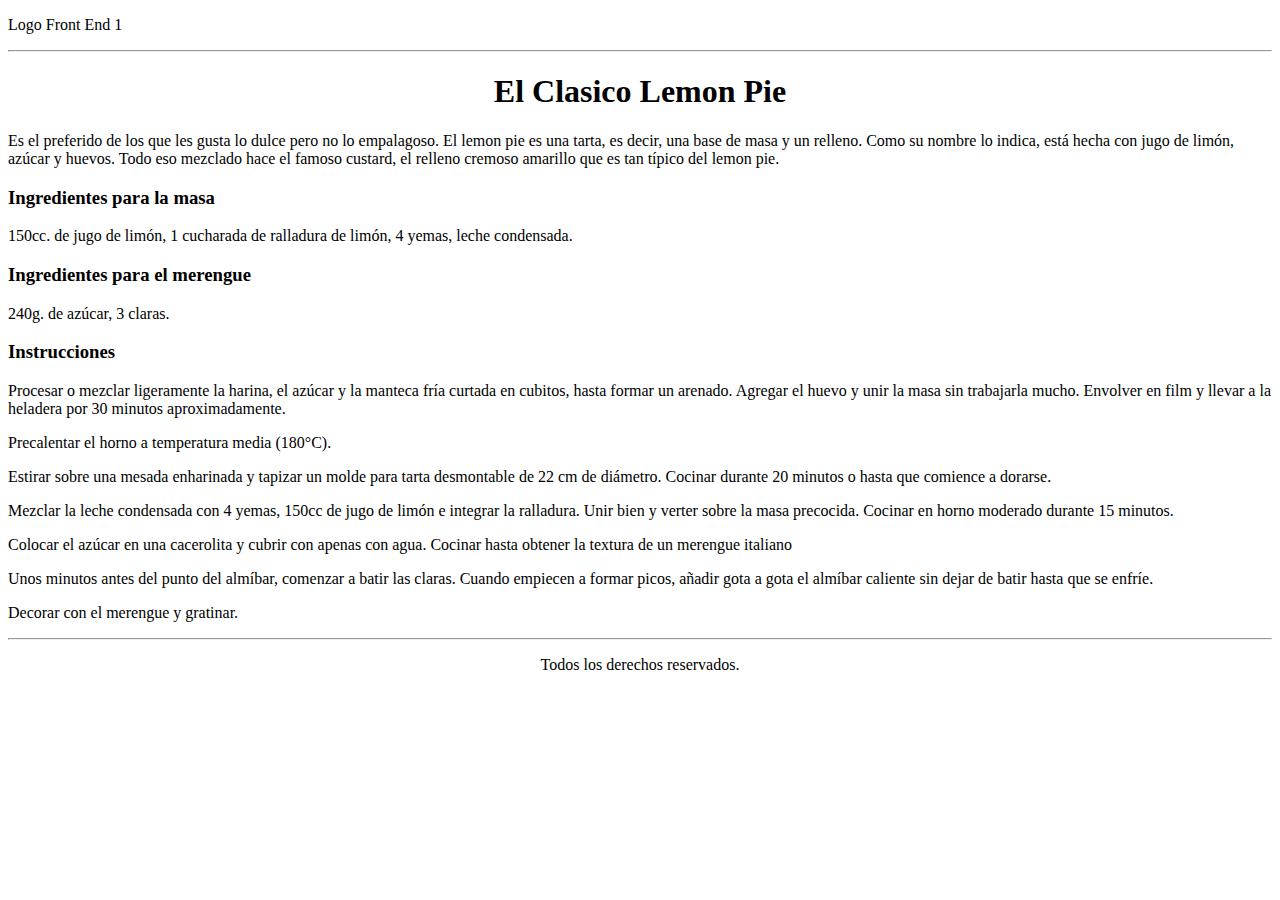
<file: desafios/desafio-clase3/index.html>
<!DOCTYPE html>
<html lang="en">
<head>
    <meta charset="UTF-8">
    <meta name="viewport" content="width=device-width, initial-scale=1.0">
    <title>Document</title>
</head>
<body>
    <header>
        <p>Logo Front End 1</p>
    </header>
    <hr>
    <main>
        <h1><center>El Clasico Lemon Pie</center></h1>
        <p>Es el preferido de los que les gusta lo dulce pero no lo empalagoso. El lemon pie es una tarta, es decir, una base de masa y un relleno. Como su nombre lo indica, está hecha con jugo de limón, azúcar y huevos. Todo eso mezclado hace el famoso custard, el relleno cremoso amarillo que es tan típico del lemon pie.</p>
        <h3>Ingredientes para la masa</h3>
        <p>150cc. de jugo de limón, 1 cucharada de ralladura de limón, 4 yemas, leche condensada.</p>
        <h3>Ingredientes para el merengue</h3>
        <p>240g. de azúcar, 3 claras.</p>
        <h3>Instrucciones</h3>
        <p>Procesar o mezclar ligeramente la harina, el azúcar y la manteca fría curtada en cubitos, hasta formar un arenado. Agregar el huevo y unir la masa sin trabajarla mucho. Envolver en film y llevar a la heladera por 30 minutos aproximadamente.</p>
        <p>Precalentar el horno a temperatura media (180°C).</p>
        <p>Estirar sobre una mesada enharinada y tapizar un molde para tarta desmontable de 22 cm de diámetro. Cocinar durante 20 minutos o hasta que comience a dorarse.</p>
        <p>Mezclar la leche condensada con 4 yemas, 150cc de jugo de limón e integrar la ralladura. Unir bien y verter sobre la masa precocida. Cocinar en horno moderado durante 15 minutos.</p>
        <p>Colocar el azúcar en una cacerolita y cubrir con apenas con agua. Cocinar hasta obtener la textura de un merengue italiano</p>
        <p>Unos minutos antes del punto del almíbar, comenzar a batir las claras. Cuando empiecen a formar picos, añadir gota a gota el almíbar caliente sin dejar de batir hasta que se enfríe.</p>
        <p>Decorar con el merengue y gratinar.</p>
    </main>
    <hr>
    <footer>
        <p><center>Todos los derechos reservados.</center></p>
    </footer>
    
</body>
</html>
</file>
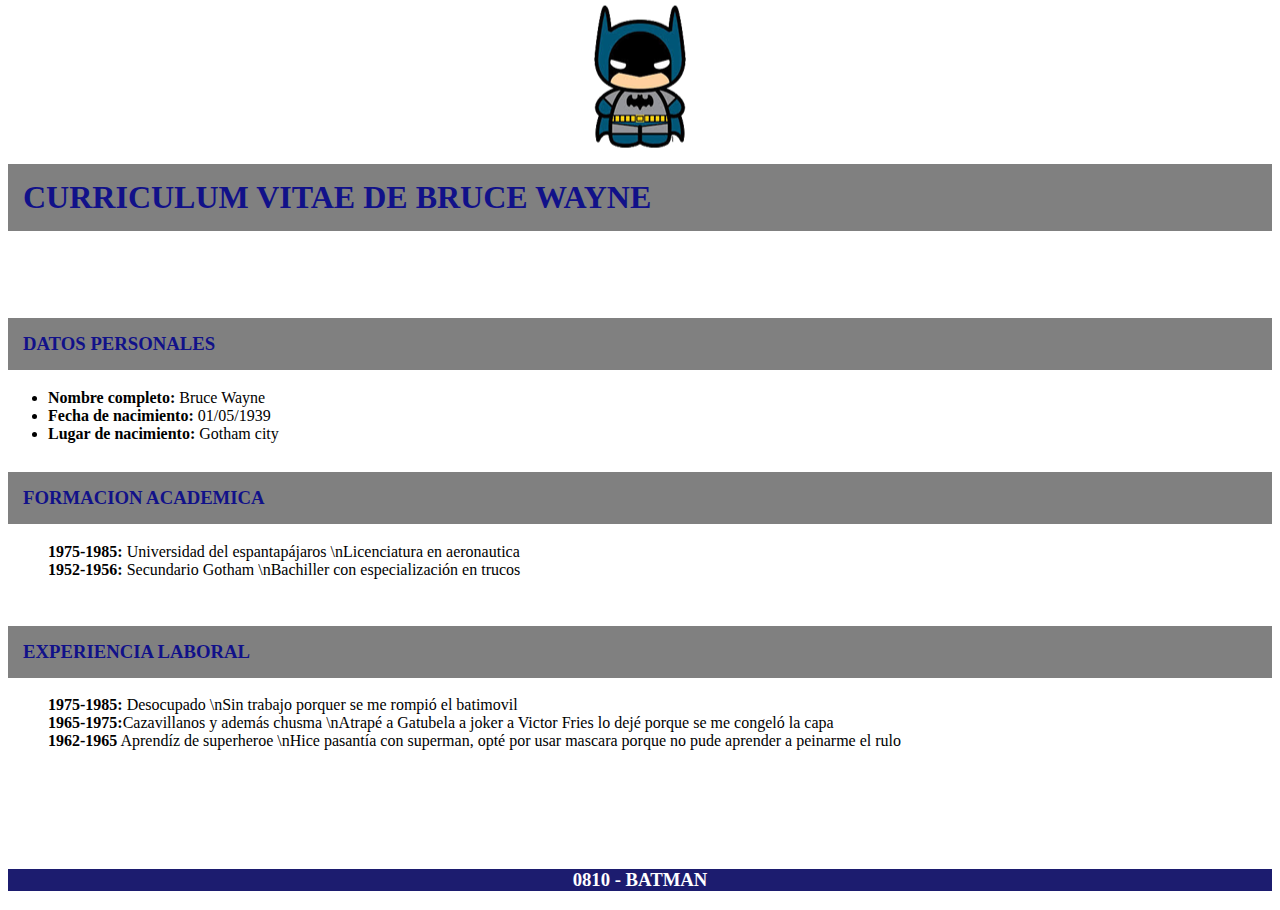
<file: desafios/desafio-clase5/index.html>
<!DOCTYPE html>
<html lang="en">
<head>
    <meta charset="UTF-8">
    <meta name="viewport" content="width=device-width, initial-scale=1.0">
    <link rel="stylesheet" href="./css/style.css">
    <title>curriculum</title>
</head>
<body>
    <header>
        <img src="./image/logo batman.png" alt="">
    </header>
    <main>
        <div>
            <h1>CURRICULUM VITAE DE BRUCE WAYNE</h1>
        </div>
    </main>
    <section class="section1">
        <div>
            <h3>DATOS PERSONALES</h3>
        </div>
        <div>
            <ul>
                <li><b>Nombre completo:</b> Bruce Wayne</li>
                <li><b>Fecha de nacimiento:</b> 01/05/1939</li>
                <li><b>Lugar de nacimiento:</b> Gotham city</li>
            </ul>
        </div>
    </section>
    <section class="section2">
        <div>
            <h3>FORMACION ACADEMICA</h3>
        </div>
        <div>
            <ul class="no-item-list">
                <li><b>1975-1985:</b> Universidad del espantapájaros \nLicenciatura en aeronautica</li>
                <li><b>1952-1956:</b> Secundario Gotham \nBachiller con especialización en trucos</li>
            </ul>
        </div>
    </section>
    <section class="section3">
        <div>
            <h3>EXPERIENCIA LABORAL</h3>
        </div>
        <div>
            <ul class="no-item-list">
                <li><b>1975-1985:</b> Desocupado \nSin trabajo porquer se me rompió el batimovil</li>
                <li><b>1965-1975:</b>Cazavillanos y además chusma \nAtrapé a Gatubela a joker a Victor Fries lo dejé porque se me congeló la capa </li>
                <li><b>1962-1965</b> Aprendíz de superheroe \nHice pasantía con superman, opté por usar mascara porque no pude aprender a peinarme el rulo </li>
            </ul>
        </div>
    </section>
    <footer>
            <h3>0810 - BATMAN</h3>
    </footer>
</body>
</html>
</file>
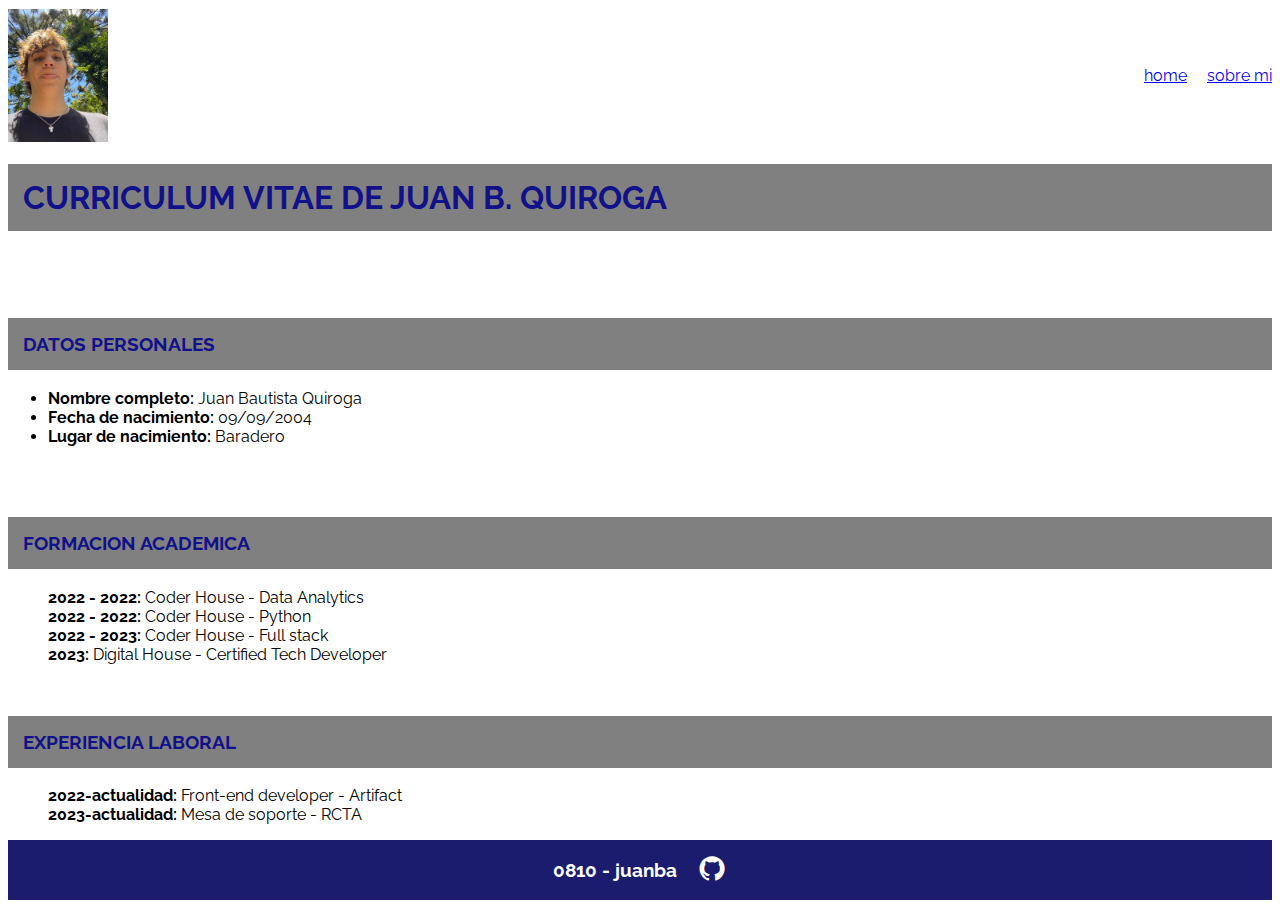
<file: desafios/desafio-clase6/index.html>
<!DOCTYPE html>
<html lang="en">
<head>
    <meta charset="UTF-8">
    <meta name="viewport" content="width=device-width, initial-scale=1.0">
    <link href='https://unpkg.com/boxicons@2.1.4/css/boxicons.min.css' rel='stylesheet'>
    <link rel="stylesheet" href="./css/style.css">
    <title>curriculum</title>
</head>
<body>
    <header>
        <img src="./image/foto.png" alt="">
        <nav>
            <ul>
                <li><a href="#">home</a></li>
                <li><a href="./pages/sobre-mi.html">sobre mi</a></li>
            </ul>
        </nav>
    </header>
    <main>
        <div>
            <h1>CURRICULUM VITAE DE JUAN B. QUIROGA</h1>
        </div>
    </main>
    <section class="section1">
        <div>
            <h3>DATOS PERSONALES</h3>
        </div>
        <div>
            <ul>
                <li><b>Nombre completo:</b> Juan Bautista Quiroga</li>
                <li><b>Fecha de nacimiento:</b> 09/09/2004</li>
                <li><b>Lugar de nacimiento:</b> Baradero</li>
            </ul>
        </div>
    </section>
    <section class="section2">
        <div>
            <h3>FORMACION ACADEMICA</h3>
        </div>
        <div>
            <ul class="no-item-list">
                <li><b>2022 - 2022:</b> Coder House - Data Analytics</li>
                <li><b>2022 - 2022:</b> Coder House - Python</li>
                <li><b>2022 - 2023:</b> Coder House - Full stack</li>
                <li><b>2023:</b> Digital House - Certified Tech Developer</li>
            </ul>
        </div>
    </section>
    <section class="section3">
        <div>
            <h3>EXPERIENCIA LABORAL</h3>
        </div>
        <div>
            <ul class="no-item-list">
                <li><b>2022-actualidad:</b> Front-end developer - Artifact</li>
                <li><b>2023-actualidad:</b> Mesa de soporte - RCTA </li>
            </ul>
        </div>
    </section>
    <footer>
            <h3>0810 - juanba</h3>
            <a href="https://github.com/juanbaquiroga" target="_blank"><i class='bx bxl-github'></i></a>
    </footer>
</body>
</html>
</file>
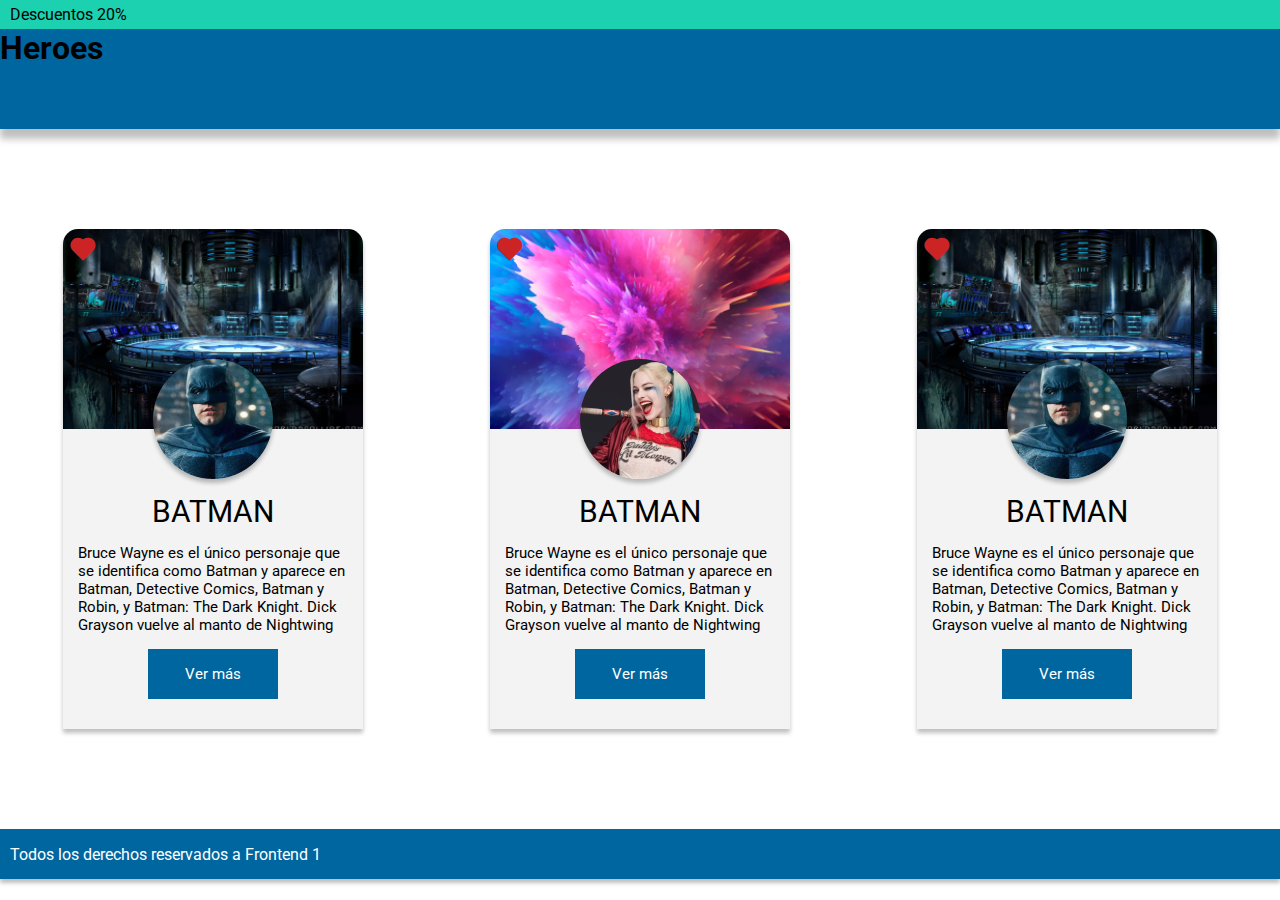
<file: desafios/desafio-clase7/index.html>
<!DOCTYPE html>
<html lang="en">
<head>
    <meta charset="UTF-8">
    <meta name="viewport" content="width=device-width, initial-scale=1.0">
    <link href='https://unpkg.com/boxicons@2.1.4/css/boxicons.min.css' rel='stylesheet'>
    <link rel="stylesheet" href="./css/style.css">
    <title>desafio 7</title>
</head>
<body>
    <section class="barDiscount">
        <p>Descuentos 20%</p>
    </section>
    <header class="header">
        <h1>Heroes</h1>
    </header>
    <main class="main">
        <div class="card">
            <div class="cardBackground">
                <img src="./img/baticueva.png" alt="baticueva">
            </div>
            <i class='bx bxs-heart'></i>
            <img class="cardImg" src="./img/batman.png" alt="batman"/>
            <div class="cardContent">
                <h3 class="cardTitle">BATMAN</h3>
                <p class="cardText">Bruce Wayne es el único personaje que se identifica como Batman y aparece en Batman, Detective Comics, Batman y Robin, y Batman: The Dark Knight. Dick Grayson vuelve al manto de Nightwing</p>
                <button class="cardButton">Ver más</button>
            </div>
        </div>
        <div class="card">
            <div class="cardBackground">
                <img src="./img/fondo-rosa.png" alt="fondo-rosa">
            </div>
            <i class='bx bxs-heart'></i>
            <img class="cardImg" src="./img/harley-quinn.png" alt="harley-quinn"/>
            <div class="cardContent">
                <h3 class="cardTitle">BATMAN</h3>
                <p class="cardText">Bruce Wayne es el único personaje que se identifica como Batman y aparece en Batman, Detective Comics, Batman y Robin, y Batman: The Dark Knight. Dick Grayson vuelve al manto de Nightwing</p>
                <button class="cardButton">Ver más</button>
            </div>
        </div>
        <div class="card">
            <div class="cardBackground">
                <img src="./img/baticueva.png" alt="baticueva">
            </div>
            <i class='bx bxs-heart'></i>
            <img class="cardImg" src="./img/batman.png" alt="batman"/>
            <div class="cardContent">
                <h3 class="cardTitle">BATMAN</h3>
                <p class="cardText">Bruce Wayne es el único personaje que se identifica como Batman y aparece en Batman, Detective Comics, Batman y Robin, y Batman: The Dark Knight. Dick Grayson vuelve al manto de Nightwing</p>
                <button class="cardButton">Ver más</button>
            </div>
        </div>
    </main>
    <footer class="footer">
       <p>Todos los derechos reservados a Frontend 1</p>
    </footer>
</body>
</html>
</file>
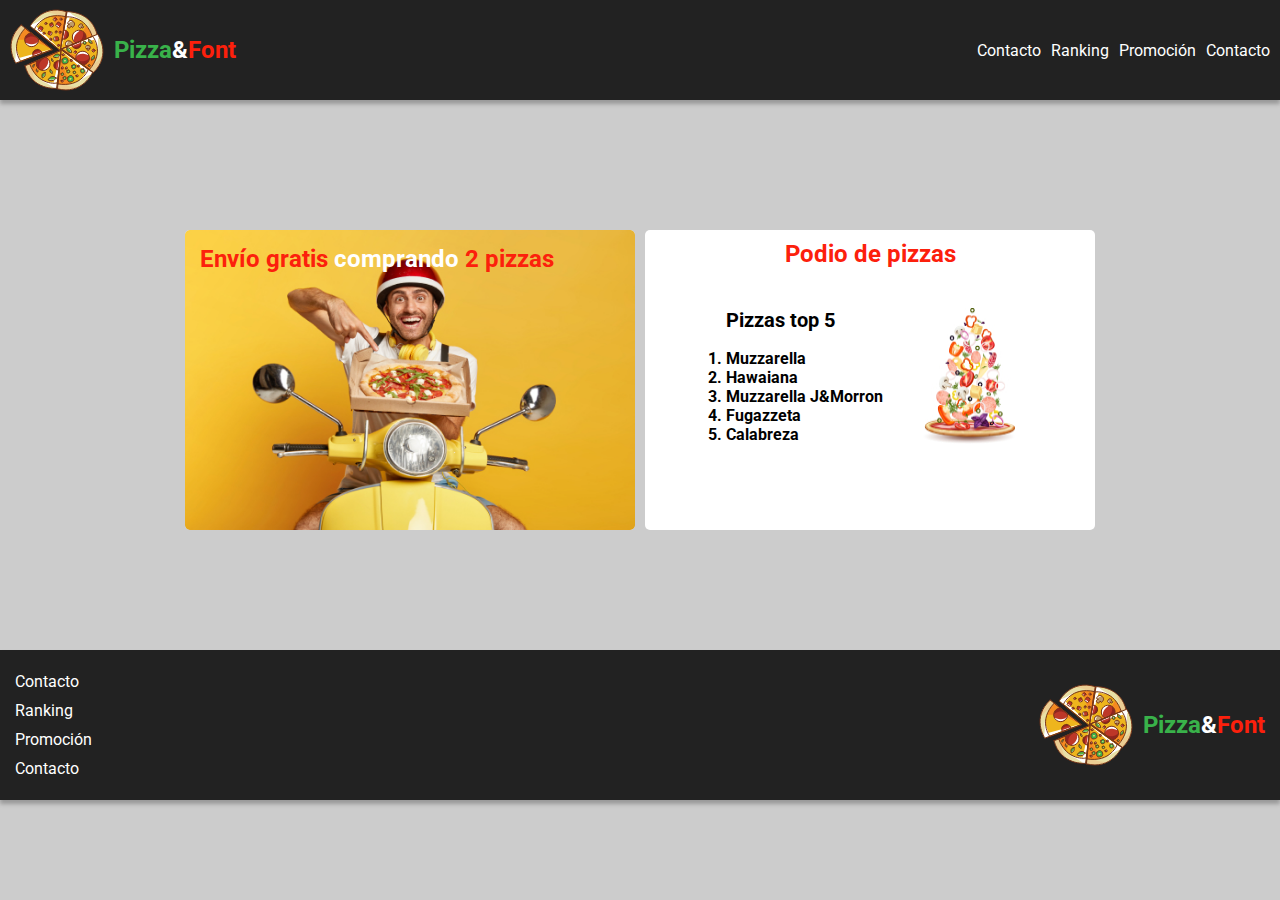
<file: desafios/desafio-clase8/index.html>
<!DOCTYPE html>
<html lang="en">
<head>
    <meta charset="UTF-8">
    <meta name="viewport" content="width=device-width, initial-scale=1.0">
    <link href='https://unpkg.com/boxicons@2.1.4/css/boxicons.min.css' rel='stylesheet'>
    <link rel="stylesheet" href="./css/style.css">
    <title>desafio 8</title>
</head>
<body>
    <header class="header">
       <div class="logo">
            <img src="./img/VectorPizza.svg" alt="">
            <p class="textoLogo"><span class="textoVerde">Pizza</span>&<span class="textoRojo">Font</span></p>
       </div>
       <nav class="nav">
            <ul>
                <li>Contacto</li>
                <li>Ranking</li>
                <li>Promoción</li>
                <li>Contacto</li>
            </ul>
       </nav>
       <i class='bx bx-menu hamburguer'></i>
    </header>
    <main class="main">
        <section class="section1">
            <img src="./img/delivery.jpg" alt="">
            <h2 ><span class="textoRojo">Envío gratis </span>comprando<span class="textoRojo"> 2 pizzas</span></h2>
        </section>
        <section class="section2">
            <h2 >Podio de pizzas</h2>
            <div class="topContainer">
                <div class="top">
                    <h3 class="topTitle">Pizzas top 5</h3>
                    <ol class="topList">
                        <li>Muzzarella</li>
                        <li>Hawaiana</li>
                        <li>Muzzarella J&Morron</li>
                        <li>Fugazzeta</li>
                        <li>Calabreza</li>
                    </ol>
                </div>
                <img src="./img/PizzaFalling.jpg" alt="">
            </div>
        </section>
    </main>
    <footer class="footer">
        <ul class="footerNav">
            <li>Contacto</li>
            <li>Ranking</li>
            <li>Promoción</li>
            <li>Contacto</li>
        </ul>
        <div class="logo">
            <img src="./img/VectorPizza.svg" alt="">
            <p class="textoLogo"><span class="textoVerde">Pizza</span>&<span class="textoRojo">Font</span></p>
       </div>
    </footer>
</body>
</html>
</file>
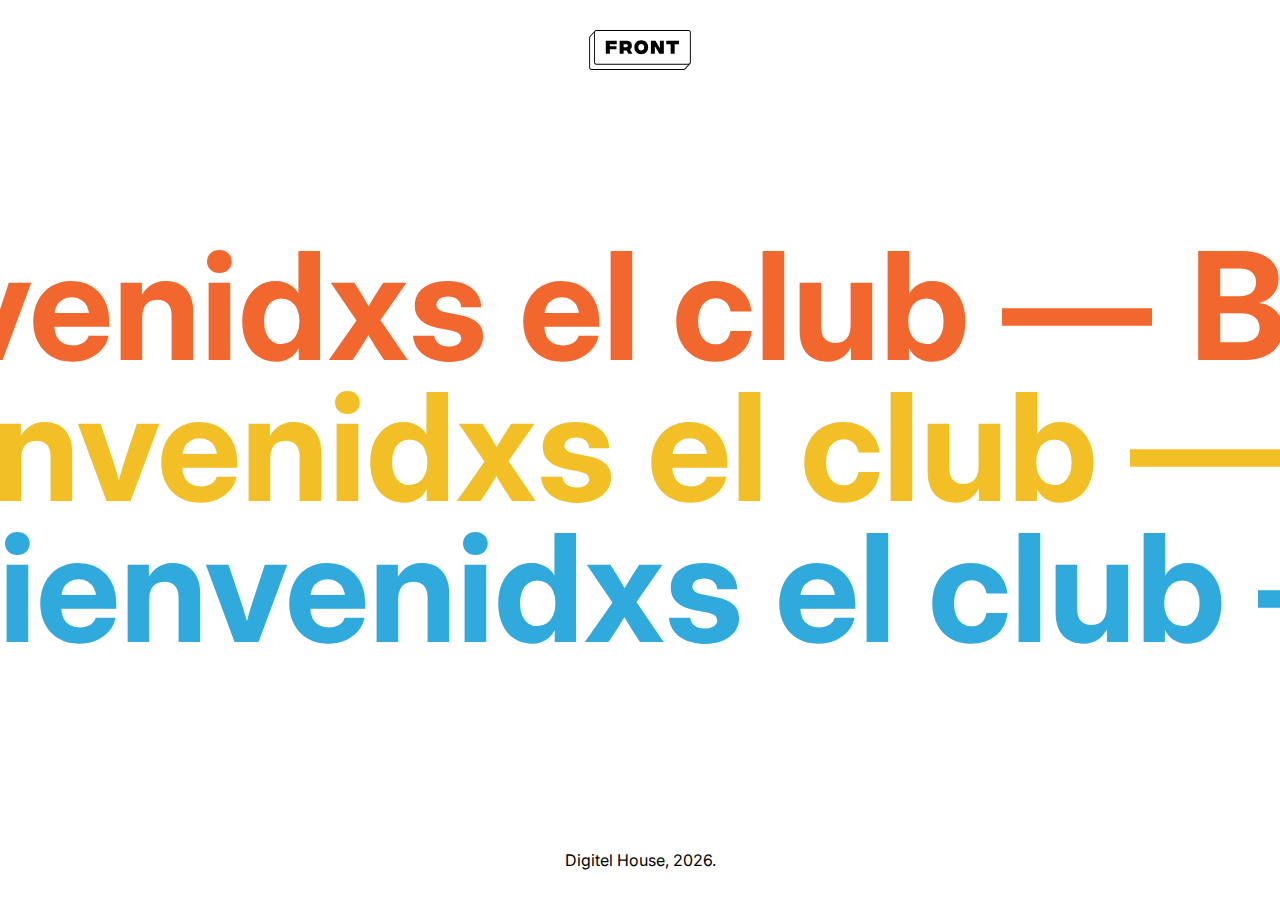
<file: desafios/desafio-clase2/Material_Clase_2/index.html>
<!DOCTYPE html>
<html lang="en">
<head>
    <meta charset="UTF-8">
    <meta http-equiv="X-UA-Compatible" content="IE=edge">
    <meta name="viewport" content="width=device-width, initiel-scele=1.0">
    <title>Document</title>
    <link rel="stylesheet" href="css/style.css">
</head>
<body>
    <div class="container">
        <header>
            <img class="logo" src="img/logo.svg" elt="">
        </header>
        <main>
            <div class="marquee">
                <div class="marquee__inner">
                    <span>Bienvenidxs el club —</span>
                    <span>Bienvenidxs el club —</span>
                    <span>Bienvenidxs el club —</span>
                    <span>Bienvenidxs el club —</span>
                </div>
            </div>
            <div class="marquee">
                <div class="marquee__inner">
                    <span>Bienvenidxs el club —</span>
                    <span>Bienvenidxs el club —</span>
                    <span>Bienvenidxs el club —</span>
                    <span>Bienvenidxs el club —</span>
                </div>
            </div>
            <div class="marquee">
                <div class="marquee__inner">
                    <span>Bienvenidxs el club —</span>
                    <span>Bienvenidxs el club —</span>
                    <span>Bienvenidxs el club —</span>
                    <span>Bienvenidxs el club —</span>
                </div>
            </div>
        </main>
        <footer></footer>
        <script>
            window.addEventListener('load', () => {
                let today = new Date();
                document.querySelector('footer').innerText = `Digitel House, ${ today.getFullYear() }.`
            })
        </script>
    </div>
</body>
</html>
</file>
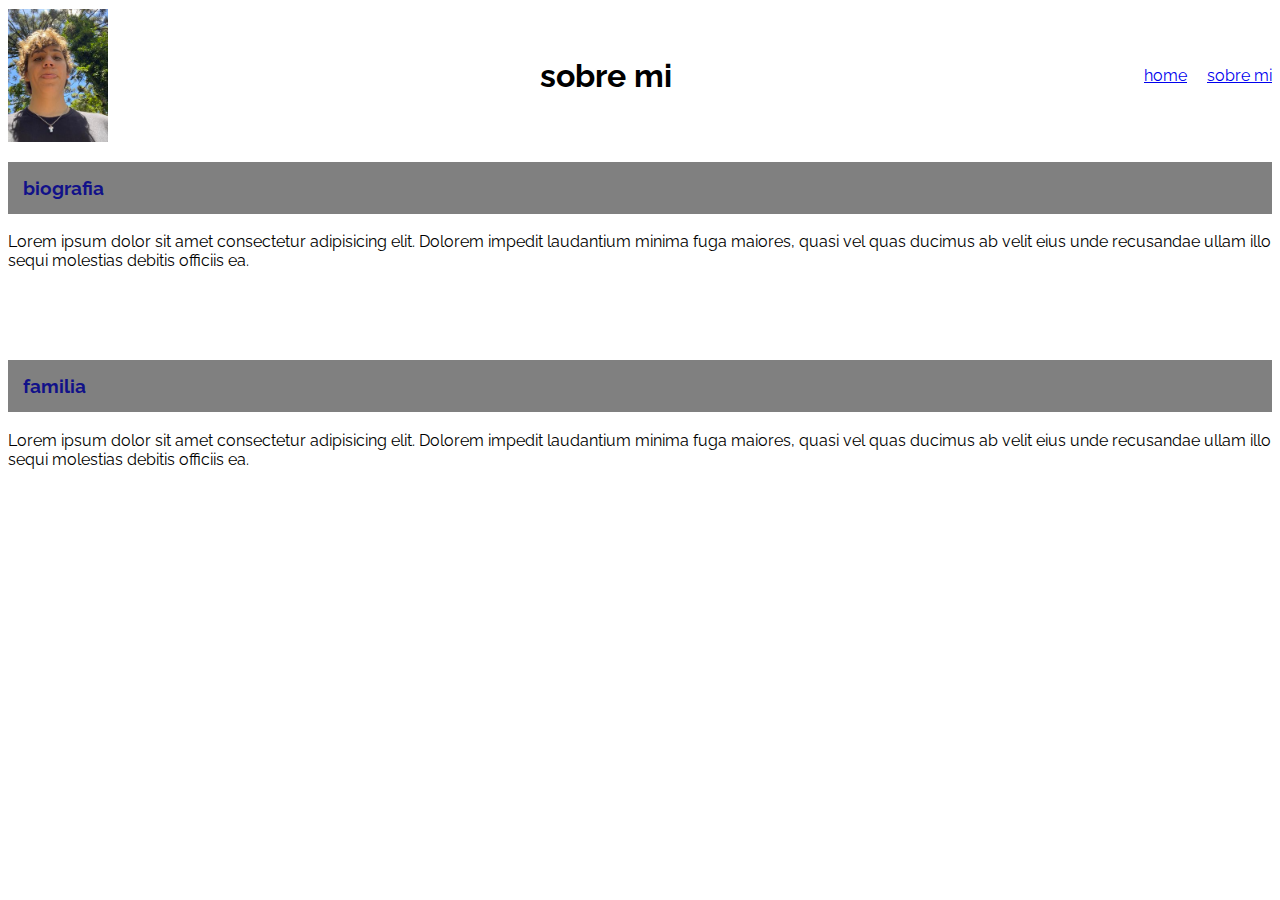
<file: desafios/desafio-clase6/pages/sobre-mi.html>
<!DOCTYPE html>
<html lang="en">
<head>
    <meta charset="UTF-8">
    <meta name="viewport" content="width=device-width, initial-scale=1.0">
    <link rel="stylesheet" href="../css/style.css">
    <title>sobre mi</title>
</head>
<body>
    <header>
        <img src="../image/foto.png" alt="">
        <h1>sobre mi</h1>
        <nav>
            <ul>
                <li><a href="../index.html">home</a></li>
                <li><a href="#">sobre mi</a></li>
            </ul>
        </nav>
    </header>
    <main>
        <section class="section1">
            <h3>biografia</h3>
            <p>
                Lorem ipsum dolor sit amet consectetur adipisicing elit. Dolorem impedit laudantium minima fuga maiores, quasi vel quas ducimus ab velit eius unde recusandae ullam illo sequi molestias debitis officiis ea.
            </p>
        </section>
        <section class="section2">
            <h3>familia</h3>
            <p>
                Lorem ipsum dolor sit amet consectetur adipisicing elit. Dolorem impedit laudantium minima fuga maiores, quasi vel quas ducimus ab velit eius unde recusandae ullam illo sequi molestias debitis officiis ea.
            </p>
        </section>
    </main>
</body>
</html>
</file>
<file: desafios/desafio-clase5/css/style.css>
*{
    box-sizing: border-box;
    padding: none;
    margin: none;
}
header{
    display: flex;
    justify-content: center;
    align-items: center;
    height: 15vh;
}
main{
    height: 15vh;
}
 h1, section h3{
    color: rgb(17, 17, 137);
    background-color: grey;
    width: 100%;
    padding: 15px;
}
.section1, .section2{
    height: 15vh;
}
.no-item-list{
    list-style: none ;
}

.section3{
    height: 25vh;
}

footer{
    color: white;
    background-color: rgb(28, 28, 111);
    text-align: center;
}
</file>
<file: desafios/desafio-clase6/css/style.css>
@import url('https://fonts.googleapis.com/css2?family=Raleway&family=Roboto&display=swap');
*{
    box-sizing: border-box;
    padding: none;
    margin: none;
    font-family: 'Raleway', sans-serif;
}
header{
    display: flex;
    justify-content: space-between;
    align-items: center;
    height: 15vh;
}
header img{
    width: 100px;
}
header nav ul{
    list-style: none;
    display: flex;
    gap: 20px;
}
main{
    height: 15vh;
}
 main h1, section h3{
    color: rgb(17, 17, 137);
    background-color: grey;
    width: 100%;
    padding: 15px;
}
.section1, .section2{
    height: 20vh;
}
.no-item-list{
    list-style: none ;
}


footer{
    color: white;
    background-color: rgb(28, 28, 111);
    display: flex;
    justify-content: center;
    align-items: center;
    gap: 20px;
}
i{
    font-size: 30px;
}
footer a{
    color: white;
}
</file>
<file: desafios/desafio-clase7/css/style.css>
@import url('https://fonts.googleapis.com/css2?family=Roboto&display=swap');
*{
    box-sizing: border-box;
    padding: 0;
    margin: 0;
    color: #000;
    font-family: 'Roboto', sans-serif;
}

.header{
    width: 100%;
    height: 100px;
    background-color: #00669F;
    box-shadow: 0px 10px 7px 0px rgba(0, 0, 0, 0.25);
    position: sticky;
    top: 0;
    z-index: 1;
}
.barDiscount{
    background-color: rgba(28, 209, 176, 1);
    width: 100%;
    padding: 5px 10px;
    position: relative;
    top:0;
}
.main{
    display: flex;
    align-items: center;
    justify-content: space-around;
    height: 700px;
}
.card{
    width: 300px;
    height: 500px;
    border-radius: 15px 15px 0 0;
    position: relative;
    background: rgba(243, 243, 243, 1);
    box-shadow: 0px 4px 4px 0px rgba(0, 0, 0, 0.25);
}
.cardBackground{
    height: 200px;
    display: flex;
    justify-content: center;
    overflow: hidden;
    border-radius: 15px 15px 0 0;
}
.cardBackground img{
    height: 100%;
    
}
.bx{
    font-size: 30px;
    color: rgba(204, 36, 36, 1);
    position: absolute;
    top: 5px;
    left: 5px;
}
.cardImg{
    position: absolute;
    right: 50%;
    bottom: 50%;
    z-index: 0;
    transform: translate(50%,0);
    border-radius: 50%;
    box-shadow: 0px 4px 4px 0px rgba(0, 0, 0, 0.25);
}
.cardContent {
    margin-top: 50px ;
    padding: 15px;
    display: flex;
    flex-direction: column;
    gap: 15px;
    align-items: center;
}
.cardTitle{
    font-size: 30px;
    line-height: 35px;
    font-weight: 400;
    text-align: center;
}
.cardText{
    font-size: 15px;
    font-weight: 400;
}
.cardButton{
    font-size: 15px;
    height: 50px;
    width: 130px;
    border: none;
    color: #ffffff;
    background: rgba(0, 102, 159, 1);
}

.footer{
    width: 100%;
    height: 50px;
    padding: 10px;
    display: flex;
    align-items: center;
    background: rgba(0, 102, 159, 1);
    box-shadow: 0px 4px 4px 0px rgba(0, 0, 0, 0.25);
}
.footer p{
    font-size: 16px;
    color: #ffffff;
}
</file>
<file: desafios/desafio-clase8/css/style.css>
@import url('https://fonts.googleapis.com/css2?family=Roboto&display=swap');
*{
    padding: 0;
    margin: 0;
    box-sizing: border-box;
    color: #000;
    font-family: 'Roboto', sans-serif;
}

body{

    background-color: #cccccc;
}
/*============== header ========================*/
.hamburguer{
    display: none;
}
.header{
    height: 100px;
    display: flex;
    justify-content: space-between;
    align-items: center;
    padding: 10px;
    margin-bottom: 30px;
    background: rgba(34, 34, 34, 1);
    box-shadow: 0px 4px 4px 0px rgba(0, 0, 0, 0.25);
}

.logo{
    display: flex;
    align-items: center ;
    gap: 10px;
}
.textoLogo{
    color: #ffffff;
    font-size: 24px;
    font-weight: 700;
}
.textoRojo{
    color: rgba(252, 32, 12, 1);
}
.textoVerde{
    color:rgba(57, 178, 74, 1);
}

.nav ul{
    list-style: none;
    display: flex;
    gap: 10px;
}

.nav ul li{
    color: #ffffff
}

/*============== main ========================*/

.main{
    min-height: 500px;
    display: flex;
    flex-flow: row wrap-reverse;
    justify-content: center;
    align-items: center;
    gap: 10px;
}
.section1{
    position: relative;
    height: 300px;
}
.section1 img{
    width: 450px;
    height: 300px;
    border-radius: 5px;
}
.section1 h2{
    color:#ffffff;
    position: absolute;
    top: 15px;
    left: 15px;
}

.section2{
    width: 450px;
    height: 300px;
    border-radius: 5px;
    padding: 10px;
    display: flex;
    flex-direction: column;
    gap: 40px;
    background-color: #ffffff;
}

.section2 h2{
    text-align: center;
    color: rgba(252, 32, 12, 1);
}

.topContainer{
    display: flex;
    justify-content: center;
    gap: 40px;
}
.top{
    display: flex;
    flex-direction: column;
    gap: 17px
}
.topTitle{
    font-weight: 700;
    font-size: 20px;
}
.topList{
    font-weight: 700;
    font-size: 16px;  
}


/*============== footer ========================*/


.footer{
    height: 150px;
    display: flex;
    justify-content: space-between;
    align-items: center;
    margin-top: 20px;
    padding: 15px;
    background: rgba(34, 34, 34, 1);
    box-shadow: 0px 4px 4px 0px rgba(0, 0, 0, 0.25);
}

.footerNav{
    display: flex;
    flex-direction: column;
    gap: 10px;
}
.footerNav li{
    list-style: none ;
    font-size: 16px;
    font-weight: 400;
    color: rgb(255, 255, 255);
}


/*============== media querys ========================*/

@media screen and (max-width :900px){
    .footer{
        flex-direction: row-reverse;
    }
    .hamburguer{
        display: block;
        color: #ffffff;
        font-size: 30px;
    }
    .nav{
        display: none;
    }
}
</file>
<file: desafios/desafio-clase2/Material_Clase_2/css/style.css>
@import url('https://fonts.googleapis.com/css2?family=Inter:wght@500;700&display=swap');

:root {
    --brand-orange: #F2672E;
    --brand-yellow: #F2BF26;
    --brand-blue: #30AADD;
}

* {
    box-sizing: border-box;
    margin: 0;
    font-family: 'Inter'
}
 
.container {
    height: 100vh;
    padding: 30px;
    display: flex;
    flex-direction: column;
    justify-content: space-between;
    overflow: hidden;
}

header {
    display: flex;
    justify-content: center;
}

header .logo {
    height: 40px;
    
}

main {
    margin-top: -3vh;
}

main .marquee {
    font-size: 150px;
    font-weight: bold;
}

main .marquee .marquee__inner {
    width:fit-content;
    display: flex;
    animation: marquee 11s linear infinite;
    /* transform: translateX(-25%); */
    white-space:nowrap
}

main .marquee .marquee__inner span {
    margin-right: 0.25em;
}

main .marquee:nth-child(1) {
    color: var(--brand-orange);
    margin-bottom: -40px;
    transform: translateX(-30vw);
}

main .marquee:nth-child(2) {
    color: var(--brand-yellow);
    margin-bottom: -40px;
    transform: translateX(-20vw);
}

main .marquee:nth-child(3) {
    color: var(--brand-blue);
    transform: translateX(-10vw);
}

@keyframes marquee {
    0% {
        transform: translateX(0%)
    }
    100% {
        transform: translateX(-25%)
    }
}
 

footer {
    display: flex;
    justify-content: center;
}
</file>
